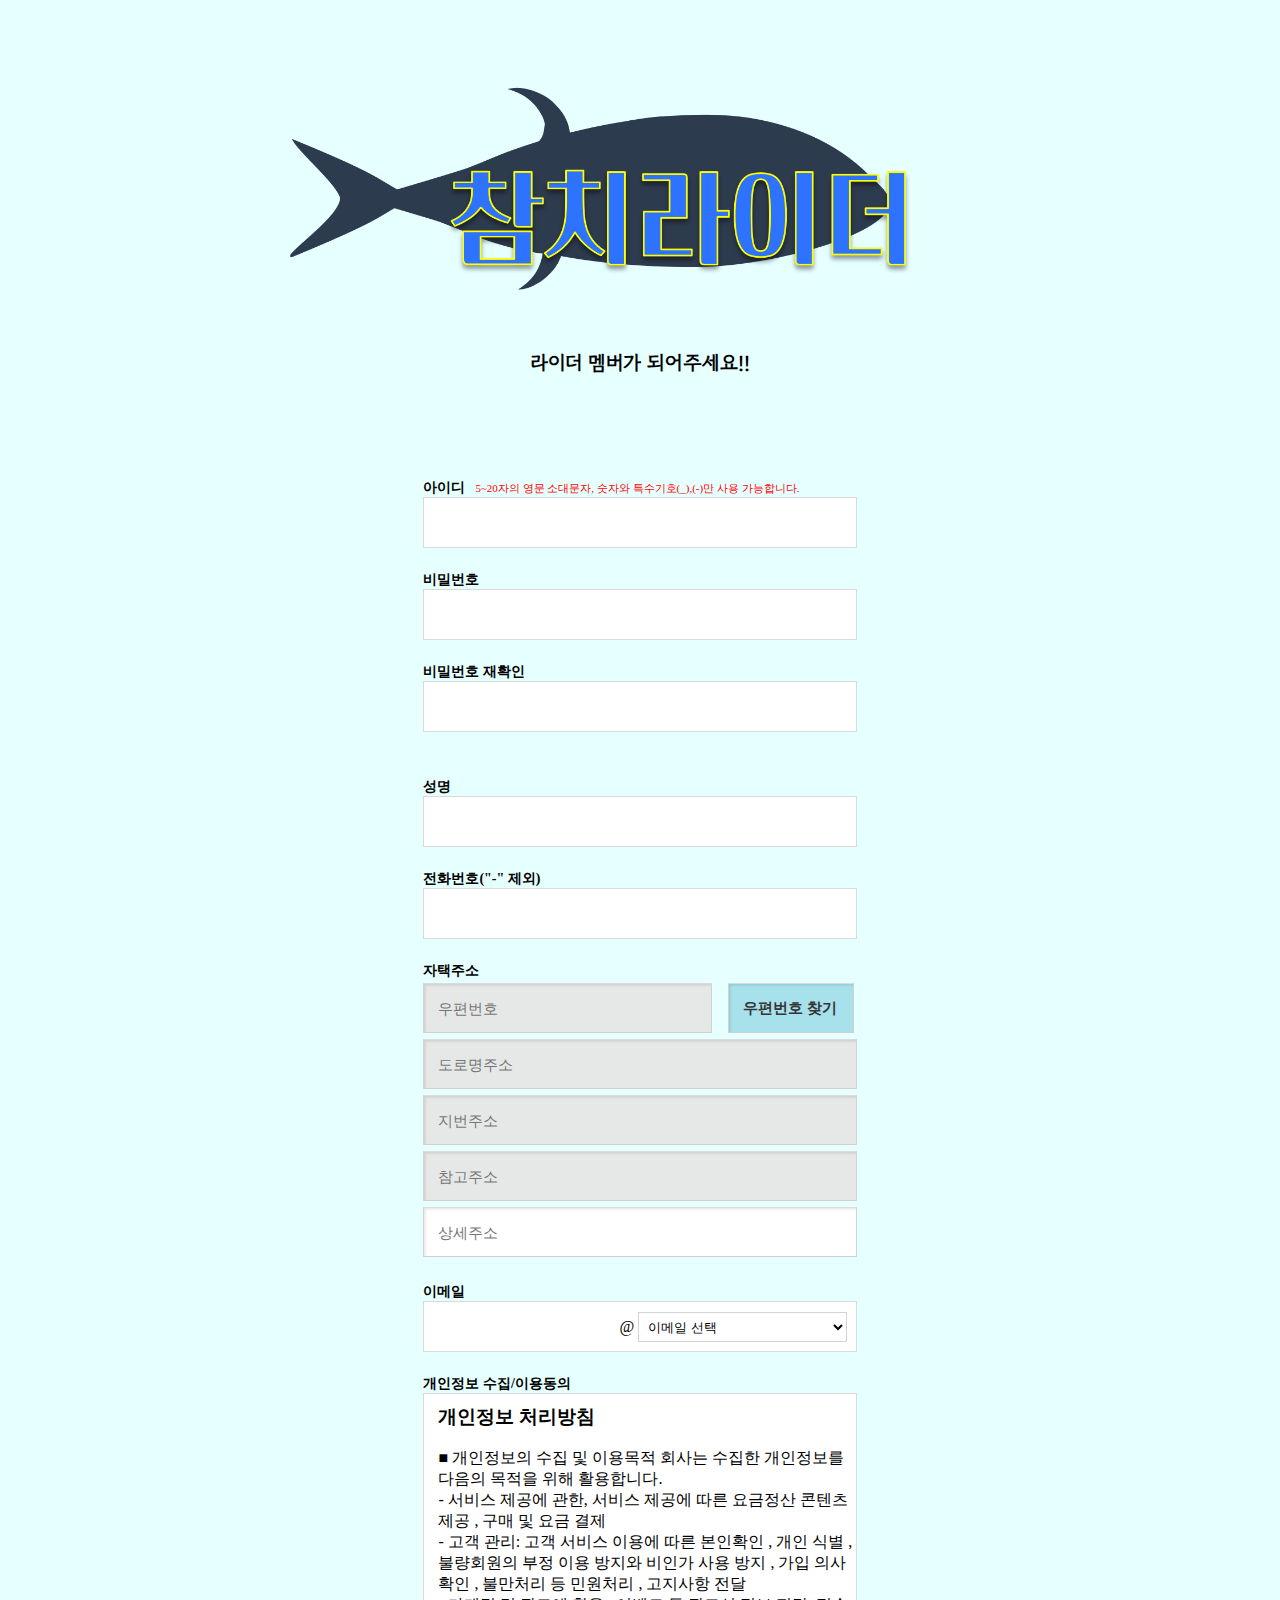
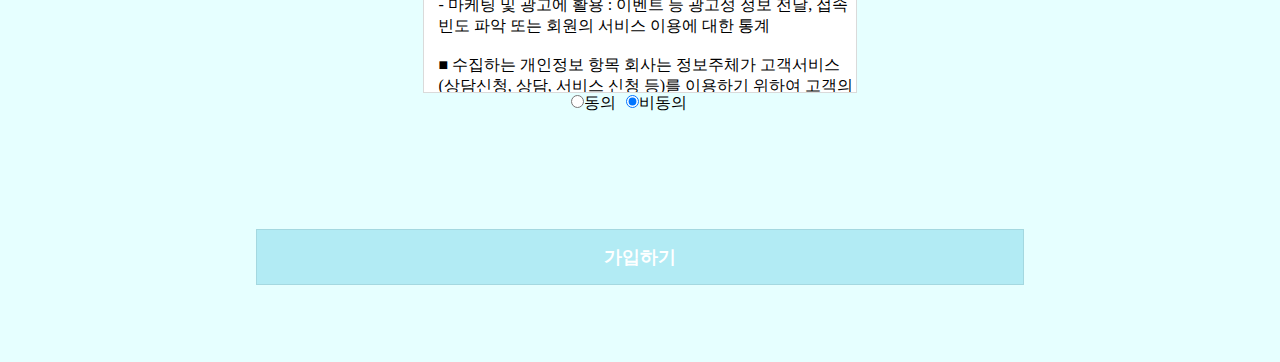
<file: index.html>
<!DOCTYPE html>
<html lang="ko">
<head>
<meta charset="UTF-8">
<title>참치라이더 회원가입</title>
<!-- day32 NF6, day35 NF참고 -->
<link rel = "icon" href="image/wave.ico">
<style>
@import url("signUpCss3.css");
radio{
   color : black;
}
</style>
<script src ="signUpjs3.js"></script>
<script src="//t1.daumcdn.net/mapjsapi/bundle/postcode/prod/postcode.v2.js"></script>
</head>
<body>


   <!--3) html+css+js -->
   <div id="#container" class="wrapper">
      <form method ="post" name="join" id="join">
         <header>
            <div id="header">
               <h1 class="h_loho">
                  <span><img alt="참치라이더 메인문구" src="image/main.png"></span>
                  <p>라이더 멤버가 되어주세요!!</p>
               </h1>
               </div>
               
         </header>

         <div id="container">
            <div class="row_group">
               <div class="userInput">
                  <h3 class="list">아이디<span id="idError"></span></h3>
                  <span class="box int_id" ><input type="text" id="id" class="int check"
                     maxlength="20"></span>
               </div>
               <div class="userInput">
                  <h3 class="list">비밀번호<span id="pwError"></span></h3>
                  <span class="box int_id"><input type="password" id="pw" class="int check"
                     maxlength="20"></span>
               </div>
               <div class="userInput">
                  <h3 class="list">비밀번호 재확인<span id="pwCheckError"></span></h3>
                  <span class="box int_id"><input type="password" id="pwCheck" class="int check" 
                     maxlength="20"></span>
               </div>
            </div>
               <div class="row_group">
               <div class="userInput">
                  <h3 class="list">성명<span id="nameError"></span></h3>
                  <span class="box int_id"><input type="text" id="name" class="int check"
                     maxlength="20"></span>
               </div>
               <div class="userInput">
                  <h3 class="list">전화번호("-" 제외)<span id="phoneNumError"></span></h3>
                  <span class="box int_id"><input type="text" id="phoneNum" class="int check"
                     maxlength="11"></span>
               </div>
               <div class="userInput">
                  <h3 class="list">
                     자택주소<span id="addressError"></span>
                  </h3>
                  <div id="address" class="int_id">
                  <span>
                  <input type="text" id="sample4_postcode" class="d_form mini line addressCheck" placeholder="우편번호" readonly>
                  <input type="button" id="addressButton" class="d_form mini" onclick="sample4_execDaumPostcode()" value="우편번호 찾기" readonly>
                  </span>
                  <input type="text" id="sample4_roadAddress" class="d_form mini line" placeholder="도로명주소" readonly>
                  <input type="text" id="sample4_jibunAddress" class="d_form mini line" placeholder="지번주소" readonly>
                  <span id="guide" style="color:#999;display:none"></span>
                  <input type="text" id="sample4_extraAddress" class="d_form mini line" placeholder="참고주소" readonly>
                  <input type="text" id="sample4_detailAddress" class="d_form mini line addressCheck" placeholder="상세주소" >
                  </div>
               </div>

               <div class="userInput">
                  <h3 class="list">이메일<span id="emailError"></span></h3>
                  <span class="emailInt" id="emailBox"> <input type="text" id="email" maxlength="20" class="check" > 
                     <span>   @ </span> 
                        <select id="mail_Select">
                           <option>이메일 선택</option>
                           <option>naver.com</option>
                           <option>gmail.com</option>
                           <option>daum.net</option>
                           <option>hanmail.net</option>
                           <option>hotmail.com</option>
                           <option>nate.com</option>
                           <option>yahoo.co.kr</option>
                           <option>empas.com</option>
                           <option>freechal.com</option>
                           <option>lycos.co.kr</option>
                           <option>korea.com</option>
                           <option>hanmir.com</option>
                           <option>dreamwiz.com</option>
                           <option>paran.com</option>
                           <!-- <option>직접 입력</option> 직접입력시 입력칸 구현? -->
                        </select>
                  </span>
               </div>
                  <div class="userInput">
                  <h3 class="list">개인정보 수집/이용동의<span id="consentError"></span></h3>
                  <div id="informationConsent">
                  <span id="consentBox">
                      <h3>개인정보 처리방침<span id="consentError"></span></h3>
                     <br> 
                      ■ 개인정보의 수집 및 이용목적 회사는 수집한 개인정보를 다음의 목적을 위해 활용합니다.
                      <br> 
                      - 서비스 제공에 관한, 서비스 제공에 따른 요금정산 콘텐츠 제공 , 구매 및 요금 결제 
                      <br> 
                      - 고객 관리: 고객 서비스
                     이용에 따른 본인확인 , 개인 식별 , 불량회원의 부정 이용 방지와 비인가 사용 방지 , 가입 의사 확인
                     , 불만처리 등 민원처리 , 고지사항 전달 
                     <br>
                     - 마케팅 및 광고에 활용 : 이벤트
                     등 광고성 정보 전달, 접속 빈도 파악 또는 회원의 서비스 이용에 대한 통계
                     <br><br>
                     ■ 수집하는 개인정보 항목 회사는
                     정보주체가 고객서비스(상담신청, 상담, 서비스 신청 등)를 이용하기 위하여 고객의 개인 정보를 제공할 때의 서비스
                     제공을 위한 필수 정보와, 보다 향상된 서비스 제공을 위한 선택정보를 온라인상 입력방법을 통하여 수집하고 있습니다.
                     수집하는 개인정보의 범위는 아래와 같습니다.
                     <br> 
                     개인정보 수집항목 - 필수항목: 이름, 전화번호 , 이메일, 주소
                     <br> 
                     -자동수집 항목 : 접속로그( 주소, 전화번호, 결제내역 ) 개인정보 수집방법 정보주체는 웹사이트 또는 서면 절차를 통하여 개인정보처리방침과 이용약관 각각의 내용을
                     확인하고 ‘동의’ 또는 ‘동의하지 않는다’ 문구를 선택 할 수 있습니다. 정보 주체가 ‘동의’ 문구를 선택한 경우에는
                     개인정보 수집에 동의한 것으로 봅니다.
                  </span>
               </div>
               <label class="select"><input type="radio" id="check" name="check" value="동의">동의</label>
               <label class="select"><input type="radio" id="noneCheck"name="check" value="비동의" checked="checked">비동의</label>
               </div>
               <div class="btn_area">
                  <input type="submit" value="가입하기" id="btnJoin" class="btn_type btn_primary">
               </div>
            </div>
         </div>
      </form>
   </div>
</body>
</html>
</file>
